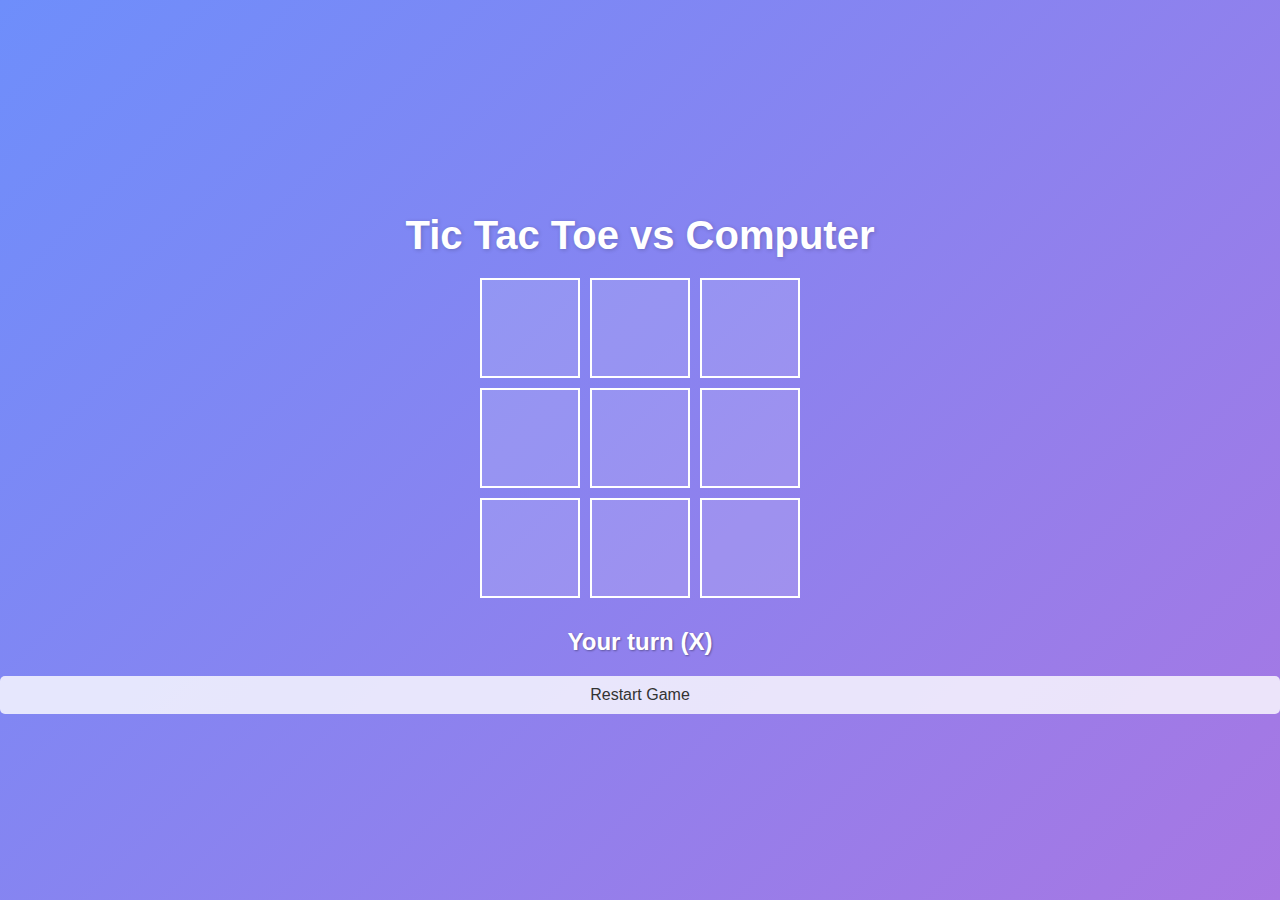
<file: game.html>
<!DOCTYPE html>
<html lang="en">
<head>
  <meta charset="UTF-8" />
  <meta name="viewport" content="width=device-width, initial-scale=1.0"/>
  <title>Tic Tac Toe vs Computer</title>
  <style>
    body {
      font-family: 'Segoe UI', Tahoma, Geneva, Verdana, sans-serif;
      text-align: center;
      margin: 0;
      background: linear-gradient(135deg, #6e8efb, #a777e3);
      color: #fff;
      min-height: 100vh;
      display: flex;
      flex-direction: column;
      justify-content: center;
    }

    h1 {
      font-size: 2.5rem;
      margin-bottom: 20px;
      text-shadow: 1px 1px 4px rgba(0,0,0,0.2);
    }

    .board {
      display: grid;
      grid-template-columns: repeat(3, 100px);
      grid-template-rows: repeat(3, 100px);
      gap: 10px;
      justify-content: center;
      margin: 0 auto;
    }

    .cell {
      background-color: #ffffff22;
      border: 2px solid #fff;
      font-size: 2.5rem;
      color: #fff;
      display: flex;
      align-items: center;
      justify-content: center;
      cursor: pointer;
      transition: background 0.3s;
    }

    .cell:hover:not(.taken) {
      background-color: #ffffff44;
    }

    .cell.taken {
      pointer-events: none;
    }

    .message {
      margin-top: 30px;
      font-size: 1.5rem;
      font-weight: bold;
      text-shadow: 1px 1px 2px #00000055;
    }

    button {
      margin-top: 20px;
      padding: 10px 25px;
      font-size: 1rem;
      background-color: #ffffffcc;
      color: #333;
      border: none;
      border-radius: 5px;
      cursor: pointer;
      transition: background 0.3s ease;
    }

    button:hover {
      background-color: #fff;
    }
  </style>
</head>
<body>

  <h1>Tic Tac Toe vs Computer</h1>
  <div class="board" id="board"></div>
  <div class="message" id="message"></div>
  <button onclick="resetGame()">Restart Game</button>

  <script>
    const board = document.getElementById("board");
    const message = document.getElementById("message");
    let cells = [];
    let currentPlayer = "X";
    let gameOver = false;

    function createBoard() {
      board.innerHTML = "";
      cells = [];
      gameOver = false;
      message.textContent = "Your turn (X)";
      for (let i = 0; i < 9; i++) {
        const cell = document.createElement("div");
        cell.classList.add("cell");
        cell.dataset.index = i;
        cell.addEventListener("click", playerMove);
        board.appendChild(cell);
        cells.push(cell);
      }
    }

    function playerMove(e) {
      if (gameOver) return;
      const cell = e.target;
      if (cell.textContent === "") {
        cell.textContent = "X";
        cell.classList.add("taken");
        if (checkWin("X")) {
          message.textContent = "You win! 🎉";
          gameOver = true;
          return;
        }
        if (isDraw()) {
          message.textContent = "It's a draw! 🤝";
          gameOver = true;
          return;
        }
        setTimeout(computerMove, 500);
      }
    }

    function computerMove() {
      if (gameOver) return;
      const emptyCells = cells.filter(cell => cell.textContent === "");
      if (emptyCells.length === 0) return;
      const randomCell = emptyCells[Math.floor(Math.random() * emptyCells.length)];
      randomCell.textContent = "O";
      randomCell.classList.add("taken");
      if (checkWin("O")) {
        message.textContent = "Computer wins! 🤖";
        gameOver = true;
        return;
      }
      if (isDraw()) {
        message.textContent = "It's a draw! 🤝";
        gameOver = true;
        return;
      }
    }

    function checkWin(player) {
      const winCombos = [
        [0,1,2],[3,4,5],[6,7,8],
        [0,3,6],[1,4,7],[2,5,8],
        [0,4,8],[2,4,6]
      ];
      return winCombos.some(combo => 
        combo.every(index => cells[index].textContent === player)
      );
    }

    function isDraw() {
      return cells.every(cell => cell.textContent !== "");
    }

    function resetGame() {
      createBoard();
    }

    createBoard();
  </script>

</body>
</html>
</file>
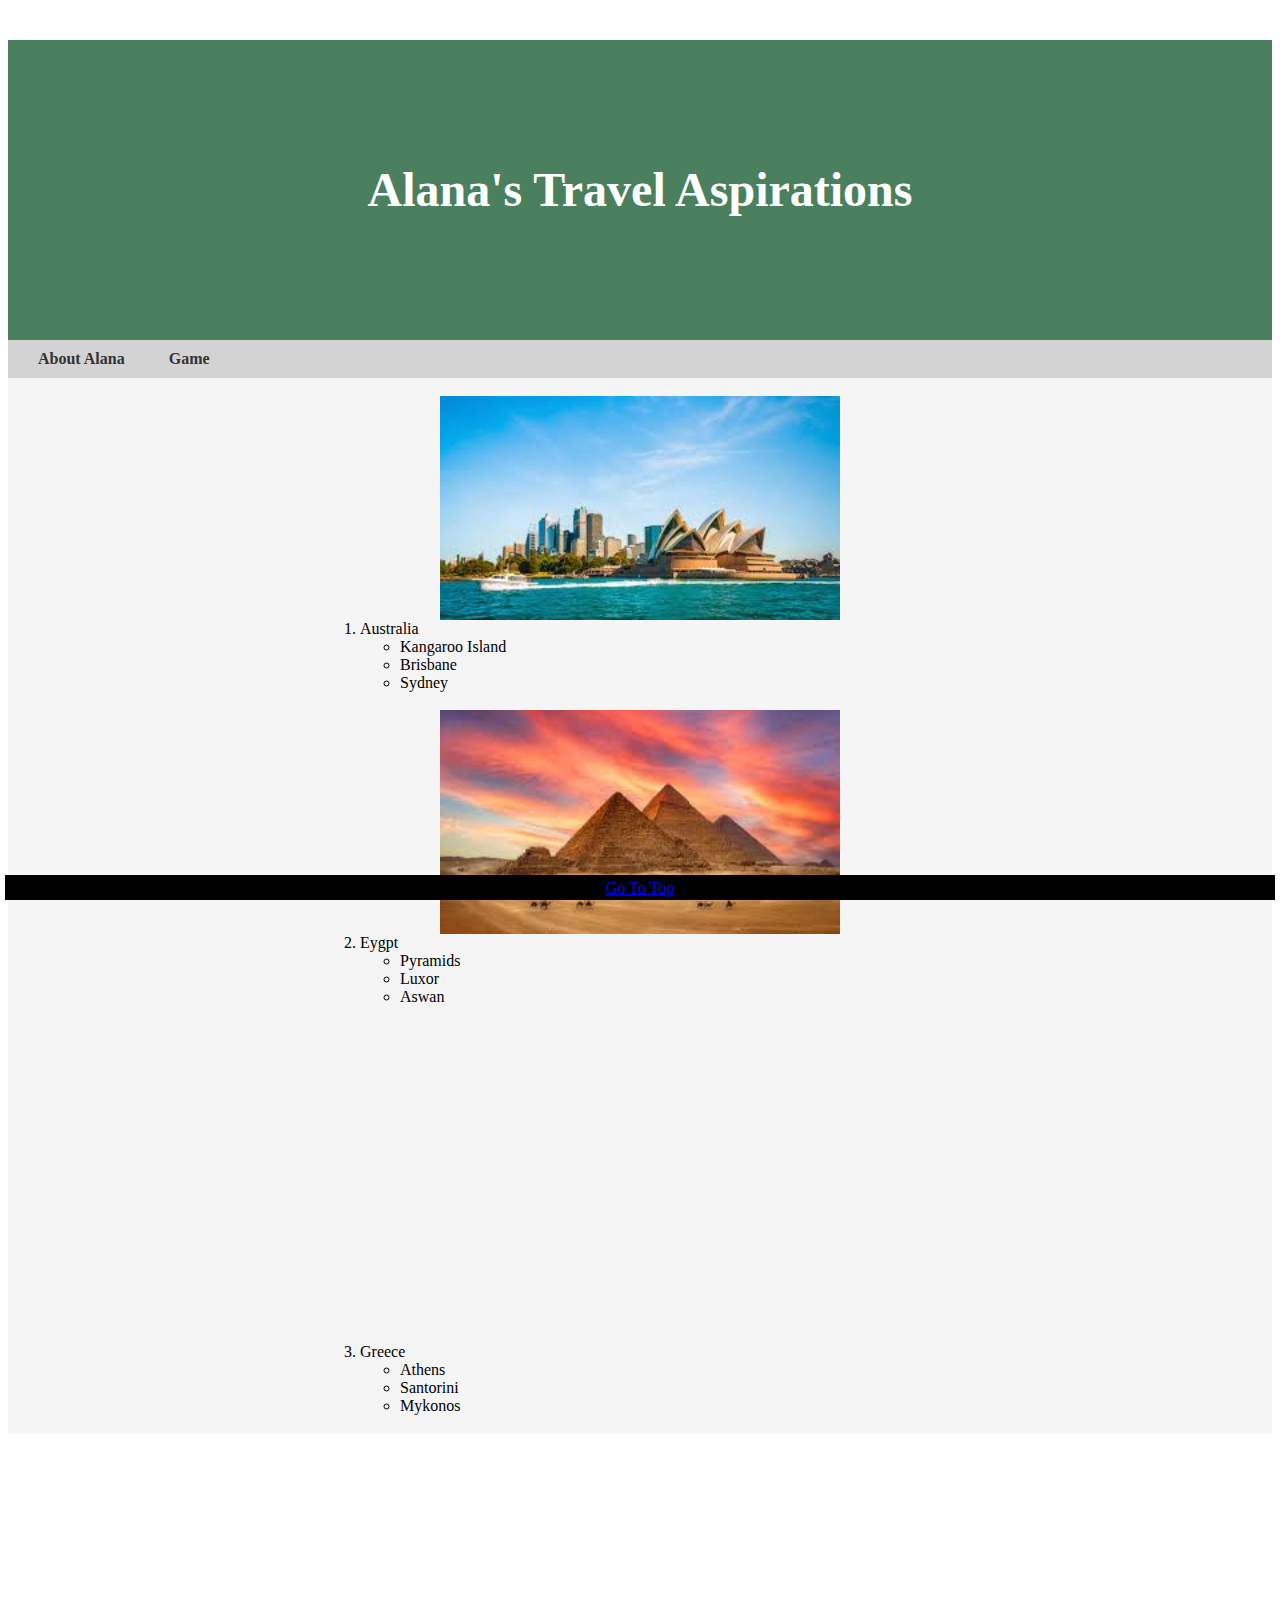
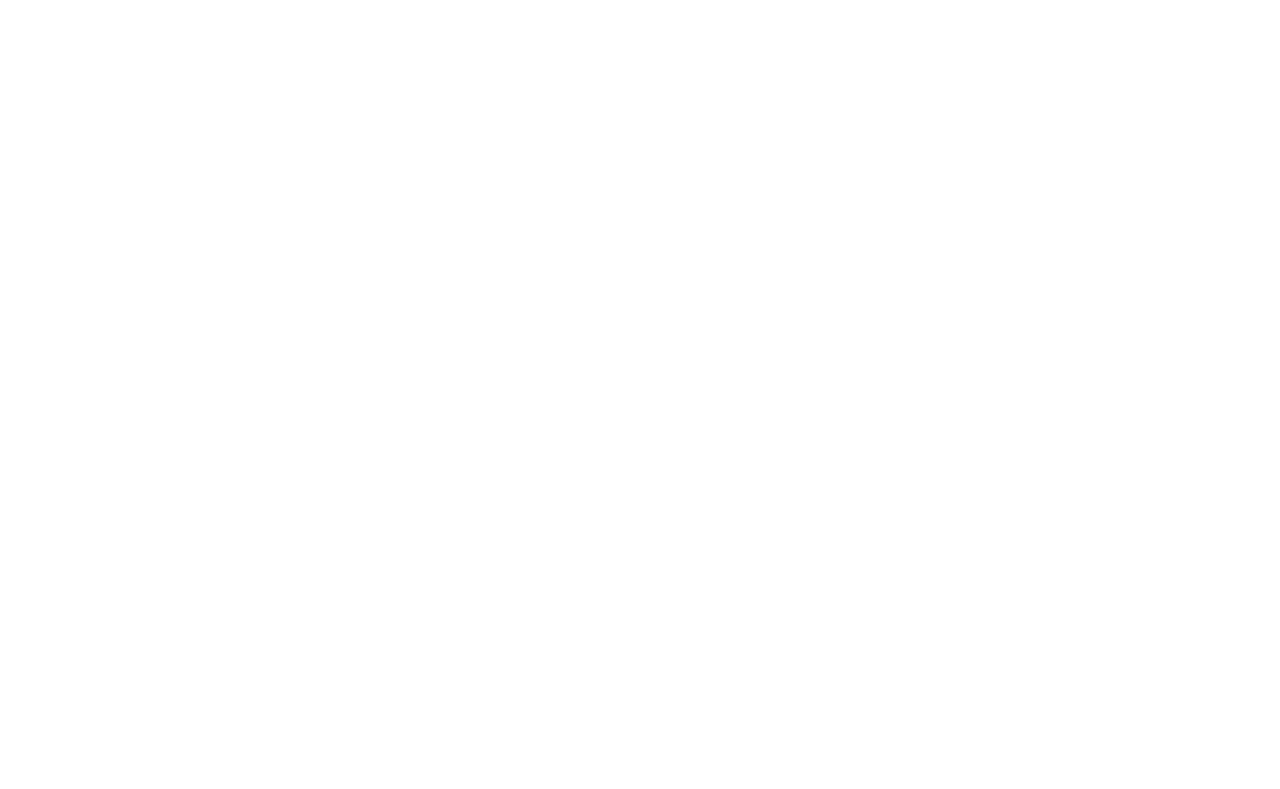
<file: scratch.html>
<!DOCTYPE html>
<html lang="en">
<head>
    <meta charset="UTF-8">
    <meta name="viewport" content="width=>, initial-scale=1.0">
    <title>Document</title>
    <link rel="stylesheet" type="text/css" href="css/scratch.css">
</head>
<body>
    
    <div class="common header">
        <h2 id = "top"> Alana's Travel Aspirations</h2>
    </div>
    <nav>
        <a href="index.html">About Alana</a>
        <a href="game.html">Game</a>
    </nav>
    <div class="common mainbody"> 
        <br>
        
        <ol class= "centered-list">
            <img src="assets/img/australia.jpg"alt="Photo">
            <li>Australia</li>
                <ul>
                    <li>Kangaroo Island</li>
                    <li>Brisbane</li>
                    <li>Sydney</li>
                </ul>
            <br>
            <img src="assets/img/eygpt.jpg"alt= "Photo">
            <li>Eygpt</li>
                <ul>
                    <li>Pyramids</li>
                    <li>Luxor</li>
                    <li>Aswan</li>
                </ul>
            <br>
            <iframe width="560" height="315" 
                src="https://www.youtube.com/embed/e7pkte-fuOU" 
                title="YouTube video player" 
                frameborder="0" 
                allow="accelerometer; autoplay; clipboard-write; encrypted-media; gyroscope; picture-in-picture" 
                allowfullscreen>
            </iframe>
            <li>Greece</li>
                <ul>
                    <li>Athens</li>
                    <li>Santorini</li>
                    <li>Mykonos</li>
                </ul>
            <br>
        </ol>
        
    </div>
    <div style="position: relative; width: 100%; padding-top: 75%; overflow: hidden;">
        <iframe 
            src="https://public.tableau.com/views/USTravelDestinations/Dashboard1?:embed=yes&:display_count=yes&:showVizHome=no" 
            style="position: absolute; top: 0; left: 0; width: 100%; height: 100%; border: none;" 
            allowfullscreen>
        </iframe>
      </div>
    <div class="common footer">
        <a href= "#top">Go To Top</a>
    </div>
</body>
</html>
</file>
<file: css/scratch.css>
.common{
    text-align: center;
    font-family: cursive;
}
.header{
    background-color: #4a805d;
    color: white;
    height: 300px;
    line-height: 300px;
    font-size: xx-large;
}
.mainbody{
    background-color: whitesmoke;

}
.footer{
    position: fixed;
    background-color: black;
    color: white;
    bottom: 0px;
    left: 5px;
    right: 5px;
    height: 25px;
    line-height: 25px;
}
img{
    display: block;
    width: 400px;
    margin-left: auto;
    margin-right: auto;
}
nav{
    background-color: lightgray;
    padding: 10px;
    overflow: hidden;
}
nav a{
    color: #333;
    text-decoration: none;
    padding: 20px;
    font-weight: bold;
}
nav a:hover{
    background-color: #ccc;


}
.centered-list{
    padding-left: 0;
    list-style-position: outside;
    margin: 0 auto;
    display: table;
    text-align: left;
}
</file>
